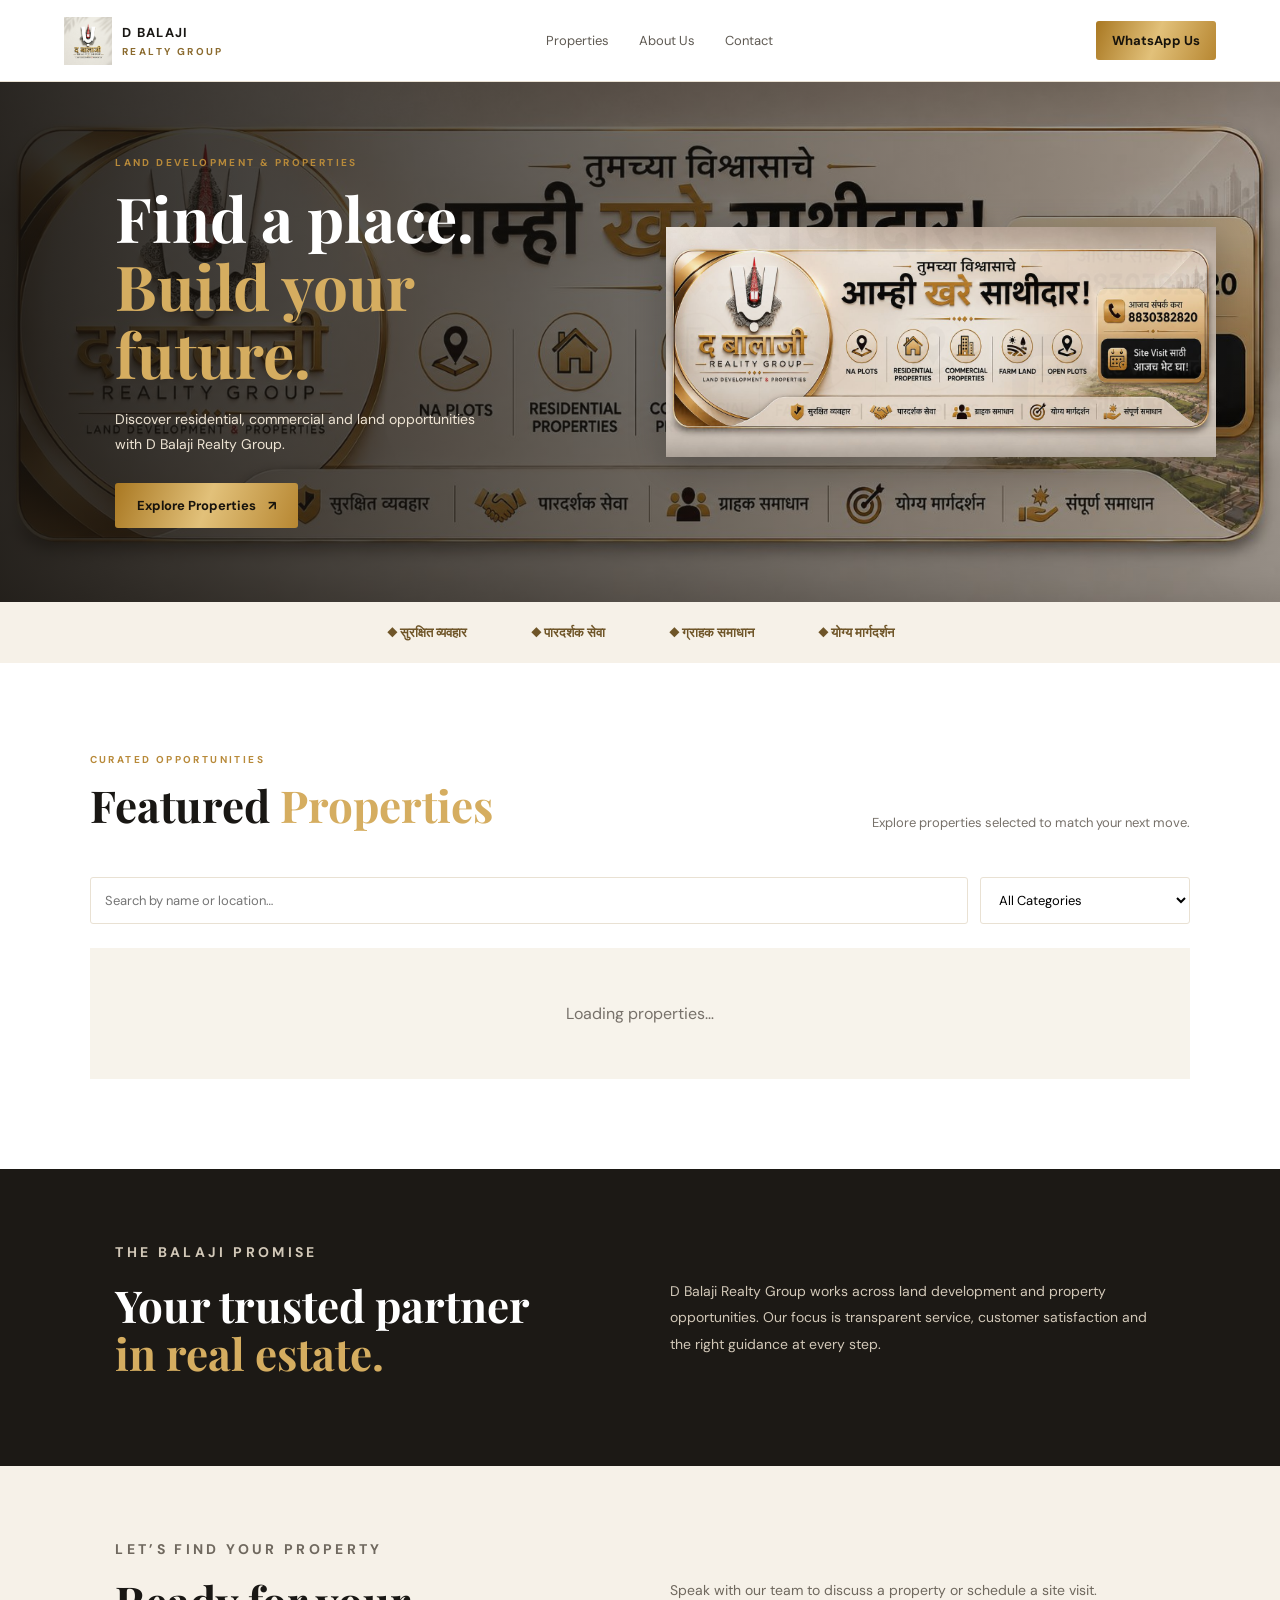
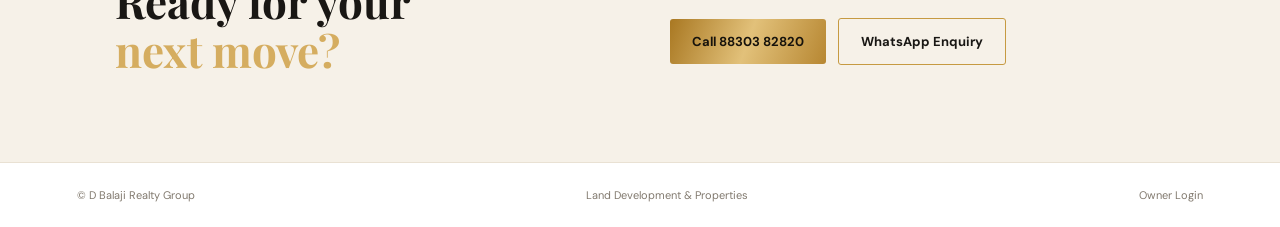
<file: index.html>
<!doctype html>
<html lang="en">
<head>
  <meta charset="UTF-8" />
  <meta name="viewport" content="width=device-width, initial-scale=1.0" />
  <meta name="theme-color" content="#171411" />
  <meta name="description" content="D Balaji Realty Group — Land Development & Properties. Residential, commercial, NA plots and farm land." />
  <title>D Balaji Realty Group | Land Development & Properties</title>
  <link rel="preconnect" href="https://fonts.googleapis.com">
  <link rel="preconnect" href="https://fonts.gstatic.com" crossorigin>
  <link href="https://fonts.googleapis.com/css2?family=DM+Sans:wght@400;500;600;700&family=Playfair+Display:wght@600;700&display=swap" rel="stylesheet">
  <link rel="stylesheet" href="style.css" />
</head>
<body>
  <header class="topbar">
    <a class="brand" href="#"><img src="assets/logo.png" alt="D Balaji Realty Group logo"><span>D BALAJI <b>REALTY GROUP</b></span></a>
    <nav><a href="#properties">Properties</a><a href="#about">About Us</a><a href="#contact">Contact</a></nav>
    <a class="gold-btn small" href="https://wa.me/918830382820" target="_blank" rel="noreferrer">WhatsApp Us</a>
  </header>

  <main>
    <section class="hero">
      <img class="banner" src="assets/brand-banner.png" alt="D Balaji Realty Group — तुमच्या विश्वासाचे आम्ही खरे साथीदार">
      <div class="hero-copy">
        <p class="eyebrow">LAND DEVELOPMENT &amp; PROPERTIES</p>
        <h1>Find a place.<br><em>Build your future.</em></h1>
        <p class="lead">Discover residential, commercial and land opportunities with D Balaji Realty Group.</p>
        <a class="gold-btn" href="#properties">Explore Properties <span>↗</span></a>
      </div>
    </section>

    <section class="trust-strip">
      <div>◆ सुरक्षित व्यवहार</div><div>◆ पारदर्शक सेवा</div><div>◆ ग्राहक समाधान</div><div>◆ योग्य मार्गदर्शन</div>
    </section>

    <section class="section" id="properties">
      <div class="section-head">
        <div><p class="eyebrow">CURATED OPPORTUNITIES</p><h2>Featured <em>Properties</em></h2></div>
        <p class="muted">Explore properties selected to match your next move.</p>
      </div>
      <div class="filters">
        <input id="search" type="search" placeholder="Search by name or location…" aria-label="Search properties">
        <select id="category"><option value="">All Categories</option><option>Residential</option><option>Commercial</option><option>NA Plot</option><option>Open Plot</option><option>Farm Land</option></select>
      </div>
      <div id="property-grid" class="property-grid"><div class="loading">Loading properties…</div></div>
    </section>

    <section class="about" id="about">
      <div><p class="eyebrow">THE BALAJI PROMISE</p><h2>Your trusted partner<br><em>in real estate.</em></h2></div>
      <p>D Balaji Realty Group works across land development and property opportunities. Our focus is transparent service, customer satisfaction and the right guidance at every step.</p>
    </section>

    <section class="contact" id="contact">
      <div><p class="eyebrow">LET’S FIND YOUR PROPERTY</p><h2>Ready for your<br><em>next move?</em></h2></div>
      <div><p>Speak with our team to discuss a property or schedule a site visit.</p><a class="gold-btn" href="tel:+918830382820">Call 88303 82820</a> <a class="outline-btn" href="https://wa.me/918830382820" target="_blank" rel="noreferrer">WhatsApp Enquiry</a></div>
    </section>
  </main>
  <footer><span>© <span id="year"></span> D Balaji Realty Group</span><span>Land Development &amp; Properties</span><a href="admin.html">Owner Login</a></footer>
  <script type="module" src="app.js"></script>
</body>
</html>
</file>
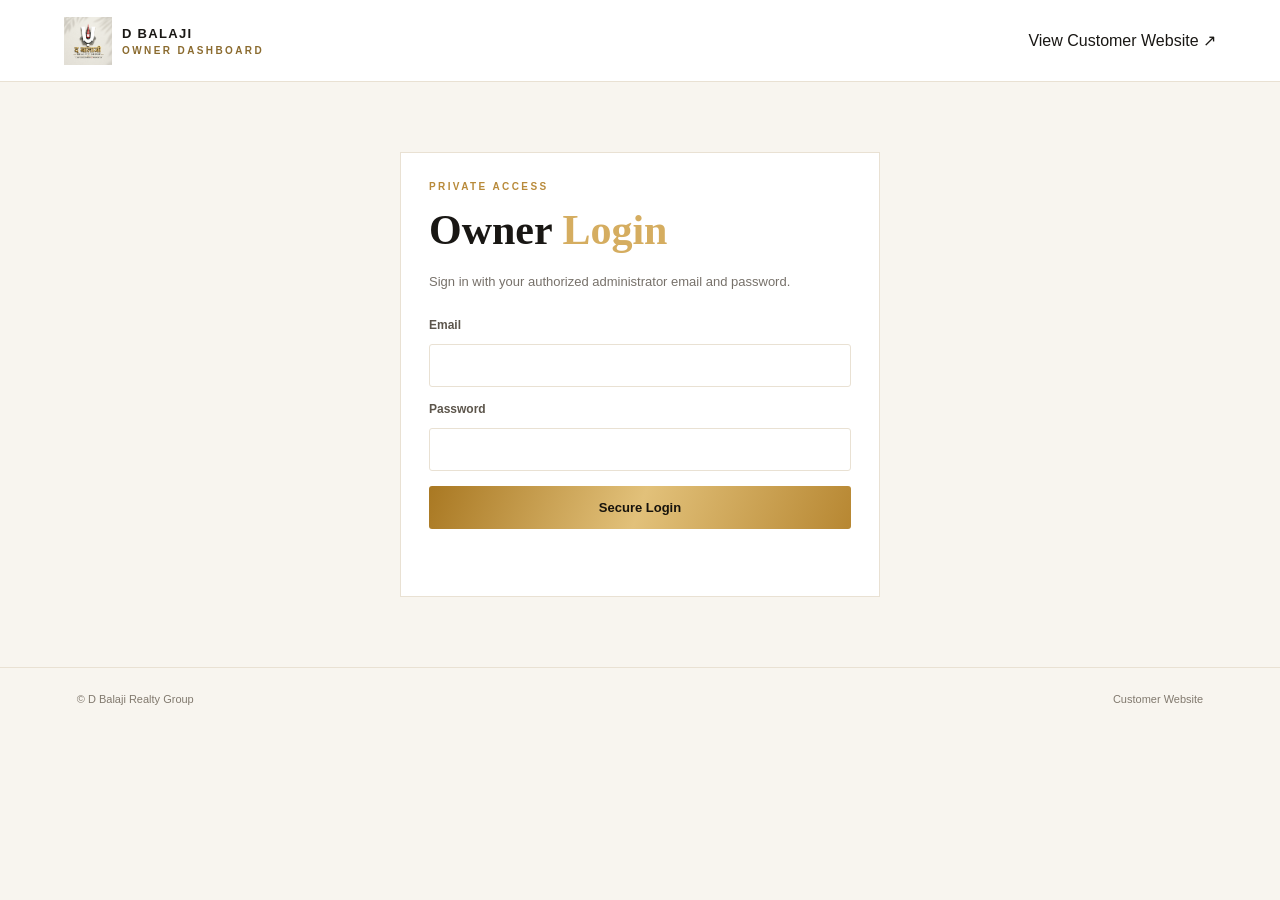
<file: admin.html>
<!doctype html>
<html lang="en"><head><meta charset="UTF-8"><meta name="viewport" content="width=device-width,initial-scale=1"><title>Owner Dashboard | D Balaji Realty Group</title><link rel="stylesheet" href="style.css"></head>
<body class="admin-body">
<header class="topbar"><a class="brand" href="index.html"><img src="assets/logo.png" alt=""><span>D BALAJI <b>OWNER DASHBOARD</b></span></a><a href="index.html">View Customer Website ↗</a></header>
<main class="admin-wrap">
  <section id="login-panel" class="panel login-panel"><p class="eyebrow">PRIVATE ACCESS</p><h1>Owner <em>Login</em></h1><p class="muted">Sign in with your authorized administrator email and password.</p>
    <form id="login-form"><label>Email<input id="email" type="email" required autocomplete="username"></label><label>Password<input id="password" type="password" required autocomplete="current-password"></label><button class="gold-btn" type="submit">Secure Login</button><p id="login-msg" class="form-msg"></p></form>
  </section>
  <section id="dashboard" hidden>
    <div class="dash-head"><div><p class="eyebrow">PROPERTY MANAGEMENT</p><h1>Owner <em>Dashboard</em></h1></div><button id="logout" class="outline-btn">Log Out</button></div>
    <div class="stats" id="stats"></div>
    <section class="panel"><h2 id="form-title">Add New Property</h2>
      <form id="property-form" class="property-form">
        <input id="property-id" type="hidden">
        <label>Property Title<input id="title" required placeholder="e.g. Premium 2 BHK Flat"></label>
        <label>Category<select id="type" required><option value="">Select category</option><option>Residential</option><option>Commercial</option><option>NA Plot</option><option>Open Plot</option><option>Farm Land</option></select></label>
        <label>Price<input id="price" placeholder="e.g. ₹45.50 Lakh"></label>
        <label>Location<input id="location" required placeholder="Area, city"></label>
        <label>Area / Size<input id="area" placeholder="e.g. 1,200 sq.ft."></label>
        <label>Status<select id="status"><option value="available">Available</option><option value="sold">Sold</option></select></label>
        <label class="wide">Description<textarea id="description" rows="4" placeholder="Property details, amenities, features…"></textarea></label>
        <label class="wide">Property Photos (select multiple)<input id="photos" type="file" accept="image/*" multiple><small>Images are uploaded securely to your website storage.</small></label>
        <div id="existing-photos" class="existing-photos wide"></div>
        <div class="wide form-actions"><button class="gold-btn" type="submit">Save Property</button><button id="reset-form" class="outline-btn" type="button">Clear Form</button><span id="save-msg" class="form-msg"></span></div>
      </form>
    </section>
    <section class="panel"><div class="list-head"><h2>Manage Properties</h2><input id="admin-search" placeholder="Search properties…"></div><div id="admin-list" class="admin-list"></div></section>
  </section>
</main>
<footer><span>© <span id="year"></span> D Balaji Realty Group</span><a href="index.html">Customer Website</a></footer>
<script type="module" src="admin.js"></script>
</body></html>
</file>
<file: style.css>
:root{--ink:#191714;--muted:#77716a;--gold:#c69a42;--gold2:#e7c982;--cream:#f7f3eb;--line:#e9e1d3;--white:#fff;--serif:"Playfair Display",Georgia,serif;--sans:"DM Sans",Arial,sans-serif}*{box-sizing:border-box}html{scroll-behavior:smooth}body{margin:0;background:#fff;color:var(--ink);font-family:var(--sans)}a{color:inherit;text-decoration:none}.topbar{height:82px;padding:0 max(5vw,22px);display:flex;align-items:center;justify-content:space-between;border-bottom:1px solid var(--line);background:#fff;position:sticky;top:0;z-index:10}.brand{display:flex;align-items:center;gap:10px;font-weight:700;letter-spacing:.1em;font-size:13px}.brand img{width:48px;height:48px;object-fit:contain}.brand b{display:block;font-size:10px;letter-spacing:.24em;color:#8b6b2f;margin-top:4px}.topbar nav{display:flex;gap:30px;font-size:13px;color:#5f5a53}.topbar nav a:hover,footer a:hover{color:#a87922}.gold-btn,.outline-btn{display:inline-flex;align-items:center;justify-content:center;gap:12px;padding:14px 22px;border:0;border-radius:3px;background:linear-gradient(110deg,#a97822,#e2c17a,#b78732);color:#17130c;font-weight:700;font-size:13px;cursor:pointer}.gold-btn.small{padding:11px 16px}.outline-btn{background:transparent;border:1px solid var(--gold);color:var(--ink)}.hero{position:relative;min-height:520px;background:linear-gradient(90deg,rgba(20,17,13,.9),rgba(20,17,13,.3)),url("assets/brand-banner.png") center/cover no-repeat;display:flex;align-items:center;padding:70px 9%;overflow:hidden}.hero .banner{position:absolute;right:5%;width:43%;max-height:300px;object-fit:contain;opacity:.95;filter:drop-shadow(0 10px 20px #0004)}.hero-copy{position:relative;z-index:1;max-width:480px;color:white}.eyebrow{font-size:10px;letter-spacing:.24em;font-weight:700;color:#b88a3a;margin:0 0 15px}.hero h1,.section h2,.about h2,.contact h2,.admin-wrap h1{font:700 clamp(38px,5vw,62px)/1.1 var(--serif);margin:0 0 18px}.hero h1 em,.section h2 em,.about h2 em,.contact h2 em,.admin-wrap h1 em{font-style:normal;color:#d5ad60}.lead{max-width:390px;color:#eee4d4;line-height:1.8;font-size:14px;margin-bottom:26px}.trust-strip{display:flex;justify-content:center;gap:clamp(15px,5vw,70px);padding:22px;background:#f6f1e8;color:#6f5528;font-weight:600;font-size:13px;flex-wrap:wrap}.section{padding:90px max(7vw,24px)}.section-head{display:flex;align-items:end;justify-content:space-between;gap:25px;margin-bottom:30px}.section h2,.about h2,.contact h2{font-size:44px}.muted{color:var(--muted);font-size:13px;line-height:1.7}.filters{display:flex;gap:12px;margin-bottom:24px}.filters input,.filters select,.property-form input,.property-form select,.property-form textarea,.login-panel input,.list-head input{padding:13px 14px;border:1px solid var(--line);background:#fff;border-radius:3px;font:13px var(--sans);min-width:0}.filters input{flex:1}.filters select{width:210px}.property-grid{display:grid;grid-template-columns:repeat(3,minmax(0,1fr));gap:22px}.property-card{border:1px solid var(--line);background:#fff;transition:.2s}.property-card:hover{transform:translateY(-4px);box-shadow:0 15px 35px #30200d12}.property-image{height:220px;background:#eee8dc;position:relative}.property-image img{width:100%;height:100%;object-fit:cover}.tag{position:absolute;left:14px;top:14px;background:#1d1a16;color:#e8c77f;padding:7px 10px;font-size:10px;letter-spacing:.08em}.image-placeholder{height:100%;display:grid;place-content:center;text-align:center;color:#9a7739;font:700 19px var(--serif);letter-spacing:.15em}.image-placeholder small{font:10px var(--sans);letter-spacing:.25em}.property-info{padding:20px}.location{color:#92713a;font-size:11px;margin:0 0 8px}.property-info h3{font:600 22px var(--serif);margin:0 0 15px}.property-meta{display:flex;justify-content:space-between;gap:10px;border-top:1px solid var(--line);border-bottom:1px solid var(--line);padding:12px 0;font-size:11px;color:var(--muted)}.property-meta strong{color:#886324;font-size:13px}.description{font-size:12px;color:var(--muted);line-height:1.7;min-height:40px}.card-link{display:inline-block;color:#8c6727;font-size:12px;font-weight:700;margin-top:7px}.empty-state,.loading{grid-column:1/-1;text-align:center;padding:55px 20px;background:var(--cream);color:var(--muted)}.empty-state h3{color:var(--ink);font:600 24px var(--serif)}.about,.contact{padding:70px 9%;display:grid;grid-template-columns:1fr 1fr;gap:60px;align-items:center;background:#1c1915;color:#fff}.about p,.contact p{color:#d2c8b8;line-height:1.9;font-size:14px;max-width:480px}.contact{background:#f6f1e8;color:var(--ink)}.contact p{color:#6f685e}.contact .outline-btn{margin-left:8px}footer{padding:25px 6%;display:flex;justify-content:space-between;gap:15px;flex-wrap:wrap;color:#81796e;font-size:11px;border-top:1px solid var(--line)}.admin-body{background:#f8f5ef;min-height:100vh}.admin-wrap{max-width:1100px;margin:50px auto;padding:0 22px}.panel{background:#fff;border:1px solid var(--line);padding:28px;margin-bottom:25px}.login-panel{max-width:480px;margin:70px auto}.login-panel h1,.admin-wrap h1{font-size:42px}.login-panel form{display:grid;gap:15px;margin-top:25px}.login-panel label,.property-form label{display:grid;gap:7px;font-size:12px;font-weight:700;color:#5c554b}.login-panel input{width:100%;margin-top:5px}.form-msg{font-size:12px;color:#527b42}.form-msg.error,.error{color:#b33}.dash-head,.list-head{display:flex;justify-content:space-between;align-items:center;gap:20px}.stats{display:grid;grid-template-columns:repeat(3,1fr);gap:14px;margin:20px 0}.stat{background:#211d17;color:#fff;padding:18px 20px}.stat span{display:block;color:#d5bd8b;font-size:12px}.stat b{font:700 28px var(--serif)}.property-form{display:grid;grid-template-columns:repeat(3,1fr);gap:17px;margin-top:22px}.property-form input,.property-form select,.property-form textarea{width:100%;margin-top:4px}.property-form small{font-weight:400;color:var(--muted)}.wide{grid-column:1/-1}.form-actions{display:flex;align-items:center;gap:15px;flex-wrap:wrap}.existing-photos{display:flex;gap:10px;flex-wrap:wrap}.photo-chip{position:relative}.photo-chip img{width:75px;height:60px;object-fit:cover}.photo-chip button{position:absolute;right:-6px;top:-6px;border:0;border-radius:50%;background:#222;color:#fff;cursor:pointer}.admin-list{margin-top:20px}.admin-row{display:flex;align-items:center;gap:15px;padding:13px 0;border-top:1px solid var(--line)}.admin-thumb{width:60px;height:52px;background:#eee;display:grid;place-items:center;flex-shrink:0}.admin-thumb img{width:100%;height:100%;object-fit:cover}.admin-detail{flex:1;min-width:0}.admin-detail b,.admin-detail span{display:block}.admin-detail b{font-size:13px}.admin-detail span{font-size:11px;color:var(--muted);margin-top:5px}.status{font-size:10px;text-transform:uppercase;padding:6px 8px;background:#e7f1e4;color:#49733c}.status.sold{background:#f8e8e5;color:#a44839}.text-btn{border:0;background:none;color:#8d6829;font-weight:700;cursor:pointer;font-size:12px}.text-btn.danger{color:#b33}.admin-body footer{margin-top:40px}@media(max-width:800px){.topbar nav{display:none}.hero{min-height:540px;padding:55px 7%}.hero .banner{right:-8%;width:62%;opacity:.3}.property-grid{grid-template-columns:repeat(2,minmax(0,1fr))}.section-head{display:block}.about,.contact{grid-template-columns:1fr;gap:15px}.property-form{grid-template-columns:repeat(2,1fr)}}@media(max-width:540px){.topbar{height:70px}.brand img{width:40px;height:40px}.brand{font-size:11px}.topbar>.gold-btn{font-size:10px;padding:10px}.hero h1{font-size:43px}.trust-strip{font-size:11px}.section{padding:60px 18px}.section h2,.about h2,.contact h2{font-size:36px}.filters{flex-direction:column}.filters select{width:100%}.property-grid{grid-template-columns:1fr}.property-image{height:230px}.about,.contact{padding:55px 24px}.contact .outline-btn{margin:12px 0 0}.property-form{grid-template-columns:1fr}.wide{grid-column:auto}.stats{gap:8px}.stat{padding:13px}.stat b{font-size:23px}.admin-row{gap:8px;flex-wrap:wrap}.admin-detail{min-width:calc(100% - 80px)}.admin-row .status{margin-left:68px}.panel{padding:18px}.dash-head h1{font-size:30px}.list-head{align-items:flex-start;flex-direction:column}}
</file>
